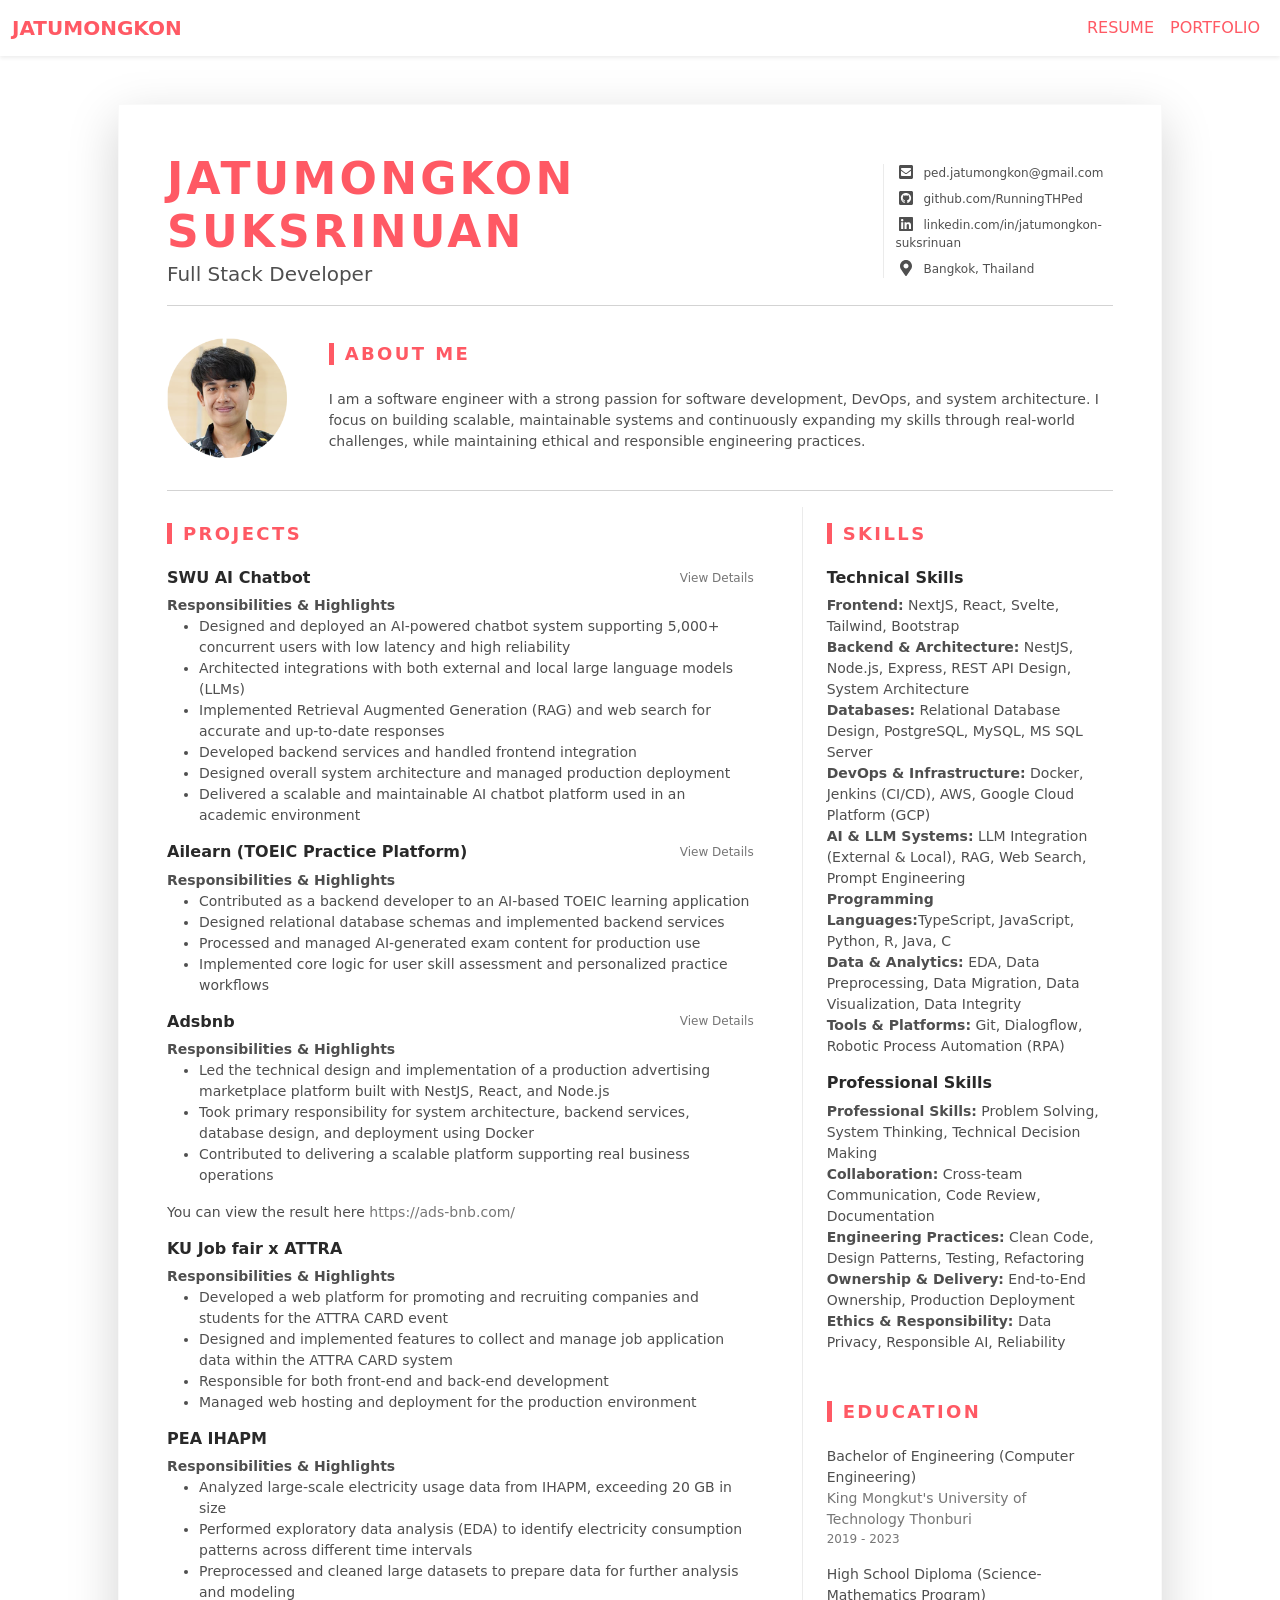
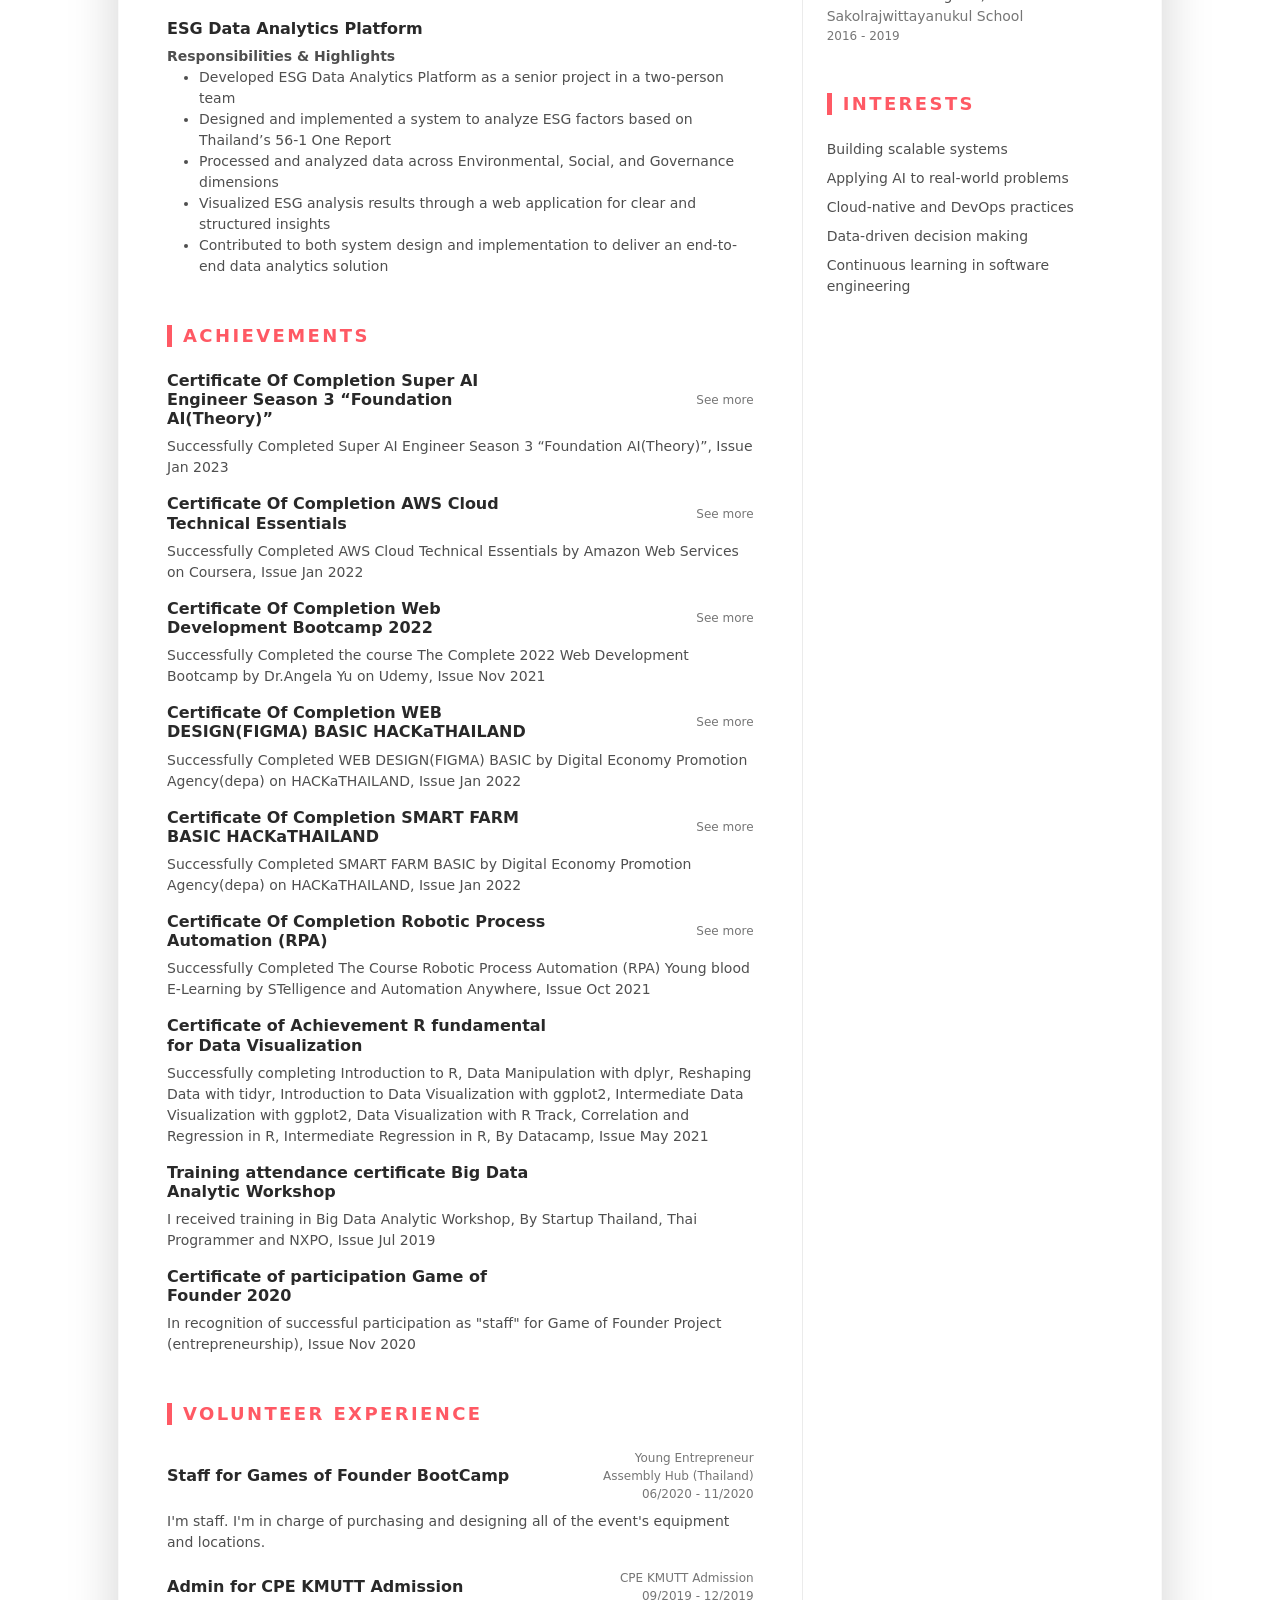
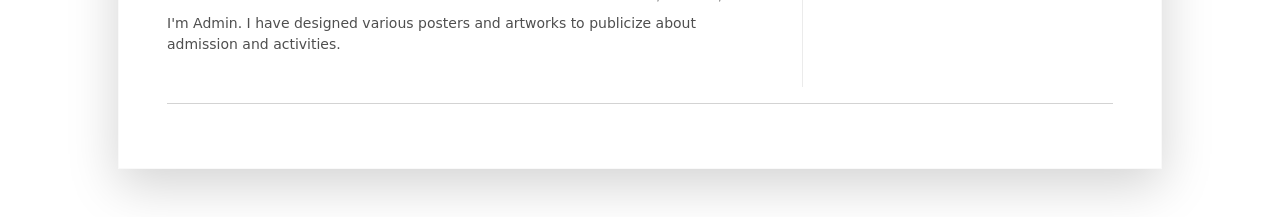
<file: index.html>
<!doctype html>
<html lang="en">
  <head>
    <title>Resume - Jatumongkon Suksrinuan</title>
    <!-- Meta -->
    <meta charset="utf-8" />
    <meta http-equiv="X-UA-Compatible" content="IE=edge" />
    <meta name="viewport" content="width=device-width, initial-scale=1.0" />
    <meta name="description" content="" />
    <meta name="author" content="Jatumongkon Suksrinuan" />
    <link rel="shortcut icon" href="favicon.ico" />
    <!-- Google Fonts -->
    <link
      href="https://fonts.googleapis.com/css?family=Roboto:300,400,500,700,900"
      rel="stylesheet"
    />
    <!-- FontAwesome JS-->
    <script defer src="assets/fontawesome/js/all.min.js"></script>
    <!-- Theme CSS -->
    <link id="theme-style" rel="stylesheet" href="assets/css/devresume.css" />
  </head>

  <body>
    <!--#include file="partials/navbar.html" -->
    <div class="main-wrapper">
      <div class="container px-3 px-lg-5">
        <article
          class="resume-wrapper mx-auto theme-bg-light p-5 mb-5 my-5 shadow-lg"
        >
          <!--#include file="partials/header.html" -->
          <hr />
          <div id="about"><!--#include file="partials/about.html" --></div>
          <hr />
          <div class="resume-body">
            <div class="row">
              <div class="resume-main col-12 col-lg-8 col-xl-8 pe-0 pe-lg-5">
                <div id="projects"><!--#include file="partials/projects.html" --></div>
                <div id="achievements"><!--#include file="partials/achievements.html" --></div>
                <div id="volunteer"><!--#include file="partials/volunteer.html" --></div>
              </div>
              <!--//resume-main-->
              <div class="resume-aside col-12 col-lg-4 col-xl-4 px-lg-4 pb-lg-4">
                <div id="skills"><!--#include file="partials/sidebar.html" --></div>
              </div>
              <!--//resume-aside-->
            </div>
            <!--//row-->
          </div>
          <!--//resume-body-->
          <hr />
          <div id="footer"><!--#include file="partials/footer.html" --></div>
        </article>
      </div>
      <!--//container-->
    </div>
    <!--//main-wrapper-->

    <script>
      // Simple client-side include for <!--#include file="..." -->
      document.addEventListener("DOMContentLoaded", function () {
        const includeTags = Array.from(
          document.querySelectorAll("body,head"),
        ).flatMap((el) => {
          // Find all comments in body and head
          const walker = document.createTreeWalker(
            el,
            NodeFilter.SHOW_COMMENT,
            null,
            false,
          );
          let node,
            nodes = [];
          while ((node = walker.nextNode())) nodes.push(node);
          return nodes;
        });
        includeTags.forEach(async (commentNode) => {
          const match = commentNode.nodeValue.match(
            /#include file=["'](.+?)["']/,
          );
          if (match) {
            const file = match[1];
            try {
              const resp = await fetch(file);
              if (resp.ok) {
                const html = await resp.text();
                const temp = document.createElement("div");
                temp.innerHTML = html;
                // Insert all children before the comment
                while (temp.firstChild) {
                  commentNode.parentNode.insertBefore(
                    temp.firstChild,
                    commentNode,
                  );
                }
                commentNode.parentNode.removeChild(commentNode);
              }
            } catch (e) {
              // Fail silently
            }
          }
        });
      });
    </script>
  </body>
</html>
</file>
